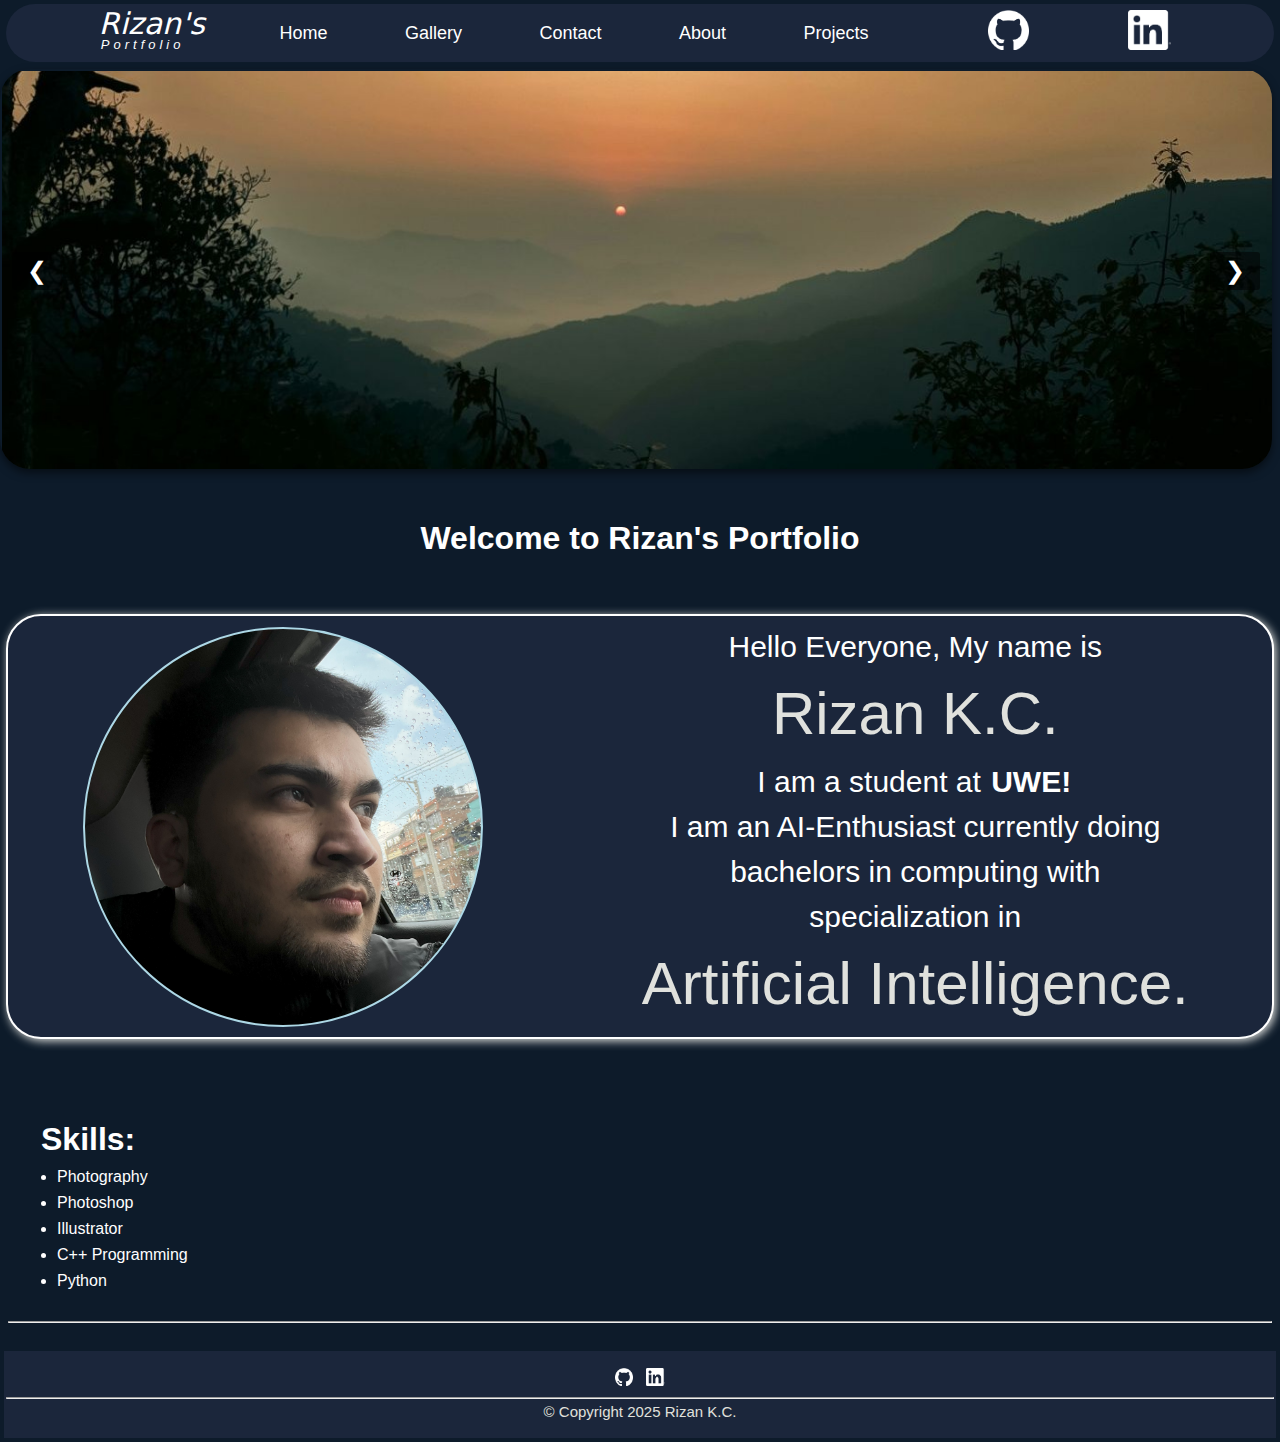
<file: index.html>
<!DOCTYPE html>
<html lang="en">
<head>
    <meta charset="UTF-8">
    <meta name="viewport" content="width=device-width, initial-scale=1.0">
    <title>Homepage</title>
    <link rel="stylesheet" href="index_style.css">
</head>
<body>
    <div id="header">
        <div id="logo">
            Rizan's<br>
            <span style="font-size: small; letter-spacing: 4px;">Portfolio</span>
        </div>
        <nav>
            <ul> 
                <li><a href="#">Home</a></li>
                <li><a href="gallery.html" target="_blank">Gallery</a></li>
                <li><a href="contact.html" target="_blank">Contact</a></li>
                <li><a href="about.html" target="_blank">About</a></li>
                <li><a href="project.html" target="_blank">Projects</a></li>
            </ul>
        </nav>
        <a id="git" href="https://github.com/rizan-kc" target="_blank"><img src="assets/github-mark-white.png" alt="Github_logo"></a>
        <a id="git" href="https://www.linkedin.com/in/rizan-kc-5b1583331/" target="_blank"><img src="assets/InBug-White.png" alt="Linked In logo"></a>
    </div>
    <div class="slide-pic">
        <img src="assets/Img1.jpg" class="pics">
        <img src="assets/Img2.jpg" class="pics">
        <img src="assets/Img3.jpg" class="pics">
    
        <button onclick="slidepre()" class="nav previous">&#10094;</button>
        <button onclick="slidenext()" class="nav next">&#10095;</button>
    </div>
    <br><br>
    <center>
            <h1>Welcome to Rizan's Portfolio</h1>
    </center>
    <br><br>
    <div class = "content">
        <div class="profile">
                
        </div>
        <div class="textcontent">
                Hello Everyone,
                My name is <br><span class="texthlt">Rizan K.C.</span><br>
                I am a student at <b>UWE!</b><br> I am an AI-Enthusiast currently doing<br>
                bachelors in computing with <br>
                specialization in <br><span class="texthlt">Artificial Intelligence.</span>
        </div>
    </div><br><br>
    <br>
    <div id="bodycontent">
        <h1 align = "left" style="margin-left: 35px;">Skills:</h1>
        <div style="padding-left: 45px; text-align: left;">
            <ul>
                <li>Photography</li>
                <li>Photoshop</li>
                <li>Illustrator</li>
                <li>C++ Programming</li>
                <li>Python</li>
            </ul>
        </div>
        <br>
        <hr size = 3>
        <h2></h2>

    </div>
    <br>
    <footer>
        <a href="https://github.com/rizan-kc"><img src="assets/github-mark-white.png" height = "18"></a>
        <a href="https://www.linkedin.com/in/rizan-kc-5b1583331/"><img src="assets/InBug-White.png" height = "18"></a>
        <hr>
        &#169; Copyright 2025 Rizan K.C.
    </footer>
    <script src="index_script.js"></script>
</body>
</html>
</file>
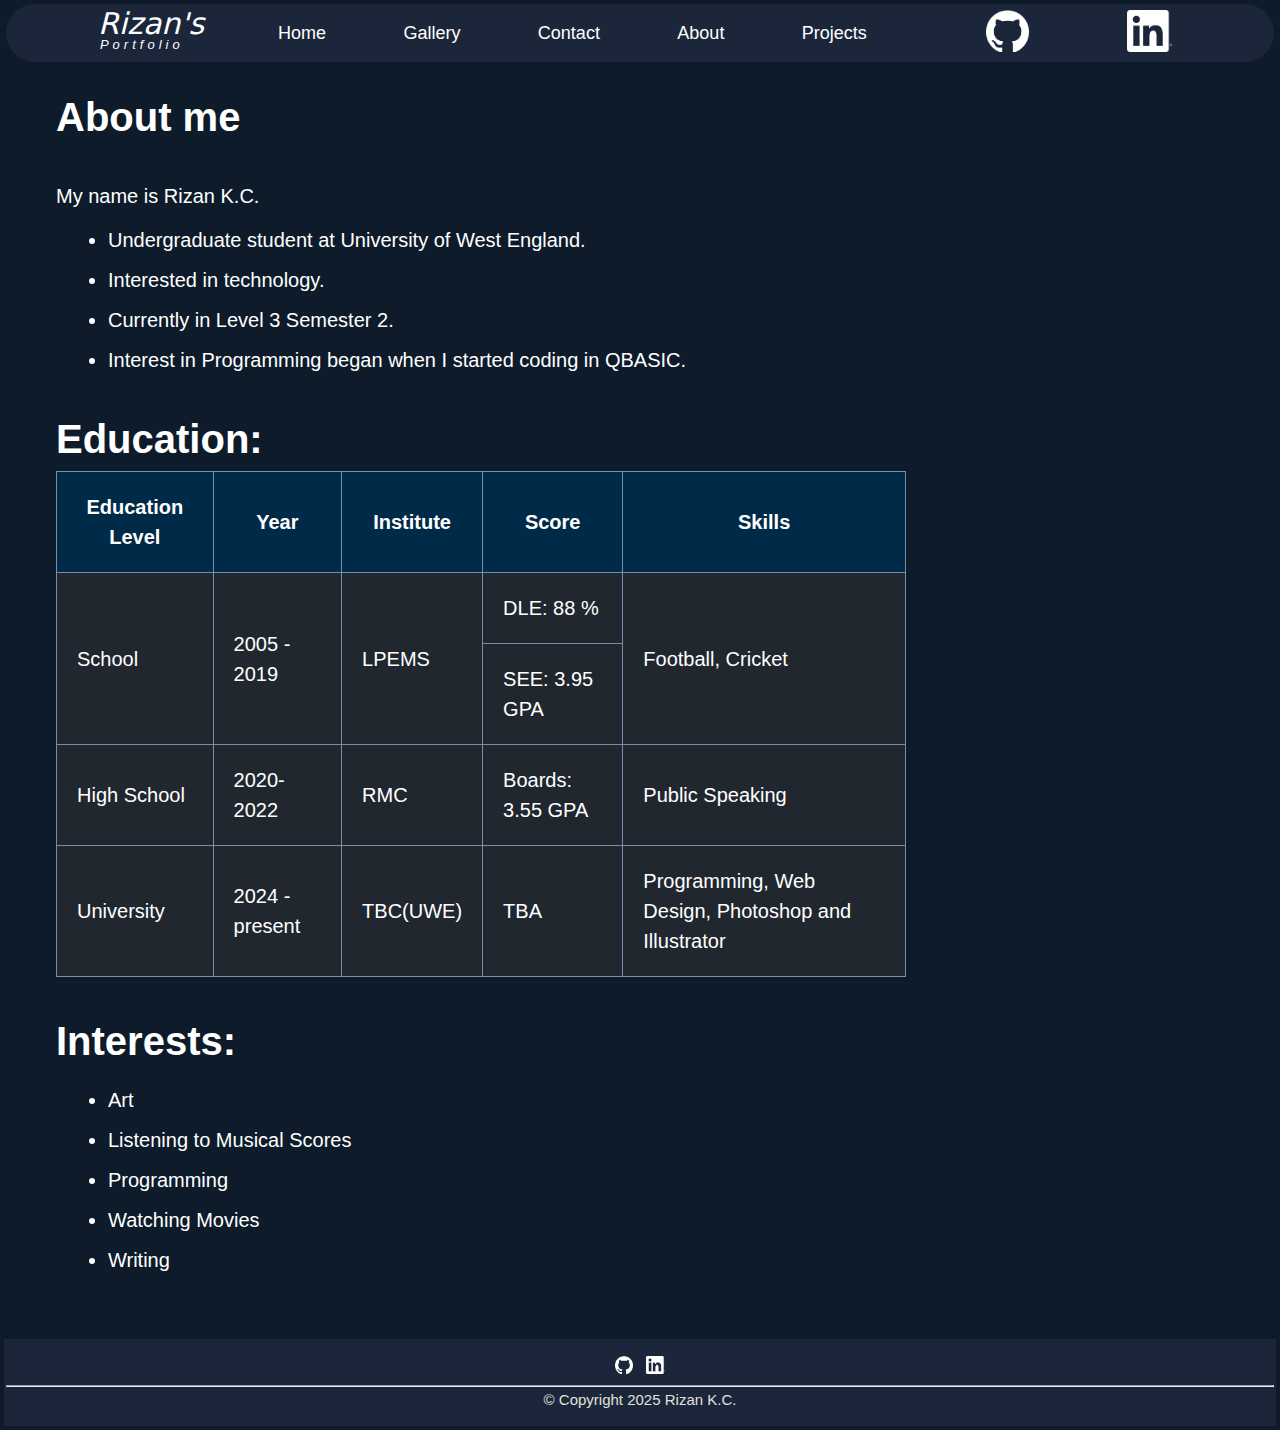
<file: about.html>
<!DOCTYPE html>
<html lang="en">
<head>
    <meta charset="UTF-8">
    <meta name="viewport" content="width=device-width, initial-scale=1.0">
    <title>About</title>
    <link rel="stylesheet" href="about_style.css">
</head>
<body>
    <div id="header">
        <div id="logo">
            Rizan's<br>
            <span style="font-size: small; letter-spacing: 4px;">Portfolio</span>
        </div>
        <nav>
            <ul>
                <li><a href="index.html" target="_blank">Home</a></li>
                <li><a href="gallery.html" target="_blank">Gallery</a></li>
                <li><a href="contact.html" target="_blank">Contact</a></li>
                <li><a href="#">About</a></li>
                <li><a href="project.html" target="_blank">Projects</a></li>
            </ul>
        </nav>
        <a id="git" href="https://github.com/rizan-kc" target="_blank"><img src="assets/github-mark-white.png"></a>
        <a id="git" href="https://www.linkedin.com/in/rizan-kc-5b1583331/" target="_blank"><img src="assets/InBug-White.png" alt="Linked In logo"></a>
    </div>

    <div id="about">
        <h1>About me</h1><br>
        <p>
        My name is Rizan K.C.
        </p>
        <div class="listing">
            <ul>
                <li>Undergraduate student at University of West England.</li>
                <li>Interested in technology.</li>
                <li>Currently in Level 3 Semester 2.</li>
                <li>Interest in Programming began when I started coding in QBASIC.</li>
            </ul>
        </div>
        <br>
        <h1>Education:</h1>
        <table border="1">
            <tr>
                <th>Education Level</th>
                <th>Year</th>
                <th>Institute</th>
                <th>Score</th>
                <th>Skills</th>
            </tr>
            <tr>
                <td rowspan="2">School</td>
                <td rowspan="2">2005 - 2019 </td>
                <td rowspan="2">LPEMS</td>
                <td>DLE: 88 %</td>
                <td rowspan="2">Football, Cricket</td> 
            </tr>
            <tr>
                <td>SEE: 3.95 GPA</td>
            </tr>
            <tr>
                <td>High School</td>
                <td>2020-2022 </td>
                <td>RMC</td>   
                <td>Boards: 3.55 GPA </td>
                <td>Public Speaking</td>
            </tr>
            <tr>
                <td>University</td>
                <td>2024 - present</td>
                <td>TBC(UWE)</td>
                <td>TBA</td>
                <td>Programming, Web Design, Photoshop and Illustrator</td>
            </tr>
        </table>
        <br>
        <h1>Interests:</h1>
        <div class="listing">
            <ul>
                <li>Art</li>
                <li>Listening to Musical Scores</li>
                <li>Programming</li>
                <li>Watching Movies</li>
                <li>Writing</li>
            </ul>
        </div>
        <br><br>
    </div>
    <footer>
        <a href="https://github.com/rizan-kc"><img src="assets/github-mark-white.png" height = "18"></a>
        <a href="https://www.linkedin.com/in/rizan-kc-5b1583331/"><img src="assets/InBug-White.png" height = "18"></a>
        <hr>
        &#169; Copyright 2025 Rizan K.C.
    </footer>
</body> 
</html>
</file>
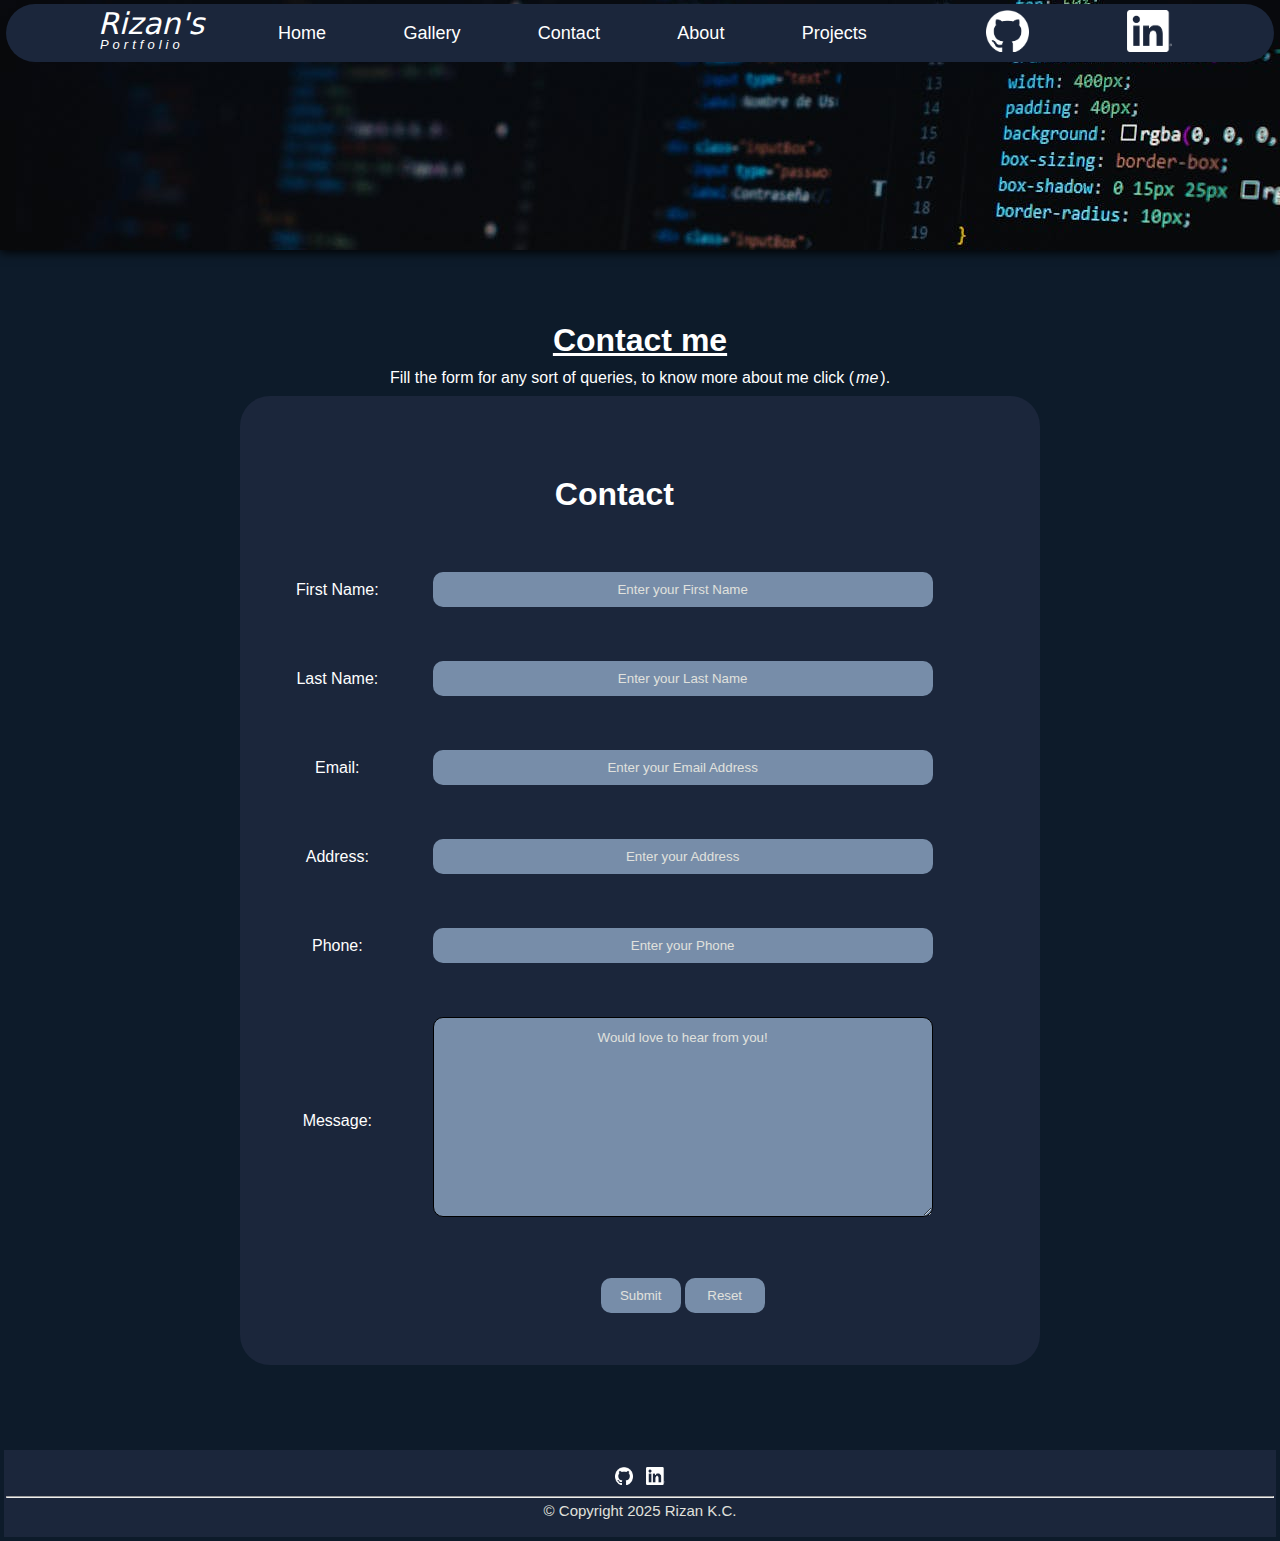
<file: contact.html>
<!DOCTYPE html>
<html lang="en">
<head>
    <meta charset="UTF-8">
    <meta name="viewport" content="width=device-width, initial-scale=1.0">
    <title>Contact Me</title>
    <link rel="stylesheet" href="contact_style.css">
</head>
<body>
    <div id="header">
        <div id="logo">
            Rizan's<br>
            <span style="font-size: small; letter-spacing: 4px;">Portfolio</span>
        </div>
        <nav>
            <ul>
                <li><a href="index.html" target="_blank">Home</a></li>
                <li><a href="gallery.html" target="_blank">Gallery</a></li>
                <li><a href="#">Contact</a></li>
                <li><a href="about.html" target="_blank">About</a></li>
                <li><a href="project.html" target="_blank">Projects</a></li>
            </ul>
        </nav>
        <a id="git" href="https://github.com/rizan-kc" target="_blank"><img src="assets/github-mark-white.png"></a>
        <a id="git" href="https://www.linkedin.com/in/rizan-kc-5b1583331/" target="_blank"><img src="assets/InBug-White.png" alt="Linked In logo"></a>
    </div>
    <div id="background"></div>
    <h1><u>Contact me</u></h1>
    <p>Fill the form for any sort of queries, to know more about me click (<a href="about.html" target="_blank">me</a>).</p>
    <div style="display: inline-block;">
        <div id="contact_form">
            <form action="#" method="POST">
                <table cellspacing = 50>
                    <tr>
                        <td colspan="2"><h1>Contact</h1> </td>
                    </tr>
                    <tr>
                        <td><label for="first_name">First Name:</label></td>
                        <td><input type="text" placeholder="Enter your First Name" name="Fname" id="first_name" size="50" required="required"></td>
                    </tr>
                    <tr>
                        <td><label for="last_name">Last Name:</label></td>
                        <td><input type="text" placeholder="Enter your Last Name" name="Lname" id="last_name" size="50" required="required"></td>
                    </tr>
                    <tr>
                        <td><label for="mail">Email:</label></td>
                        <td><input type="email" placeholder="Enter your Email Address" name="Email" id="mail" size="50" required="required"></td>
                    </tr>
                    <tr>
                        <td><label for="address">Address:</label></td>
                        <td><input type="text" placeholder="Enter your Address" name="Address" size="50" id="address" required="required"></td>
                    </tr>
                    <tr>
                        <td><label for="phone">Phone:</label></td>
                        <td><input type="tel" placeholder="Enter your Phone" name="Phone" id="phone" required="required"></td>
                    </tr>
                    <tr>
                        <td><label for="feed">Message:</label></td>
                        <td><textarea placeholder="Would love to hear from you!" name="Message" id="feed"></textarea></td>
                    </tr>
                    <tr>
                        <td></td>
                        <td><input type="submit" onclick = "receiver()" style="width: 80px;"><input type="reset" style="width: 80px;"></td>
                    </tr>
                </table>
            </form>
        </div>
    </div><br><br>
    <br><br>
    <footer>
        <a href="https://github.com/rizan-kc"><img src="assets/github-mark-white.png" height = "18"></a>
        <a href="https://www.linkedin.com/in/rizan-kc-5b1583331/"><img src="assets/InBug-White.png" height = "18"></a>
        <hr>
        &#169; Copyright 2025 Rizan K.C.
    </footer> 
    <script src="contact_script.js" type="text/javascript"></script>
</body>
</html>
</file>
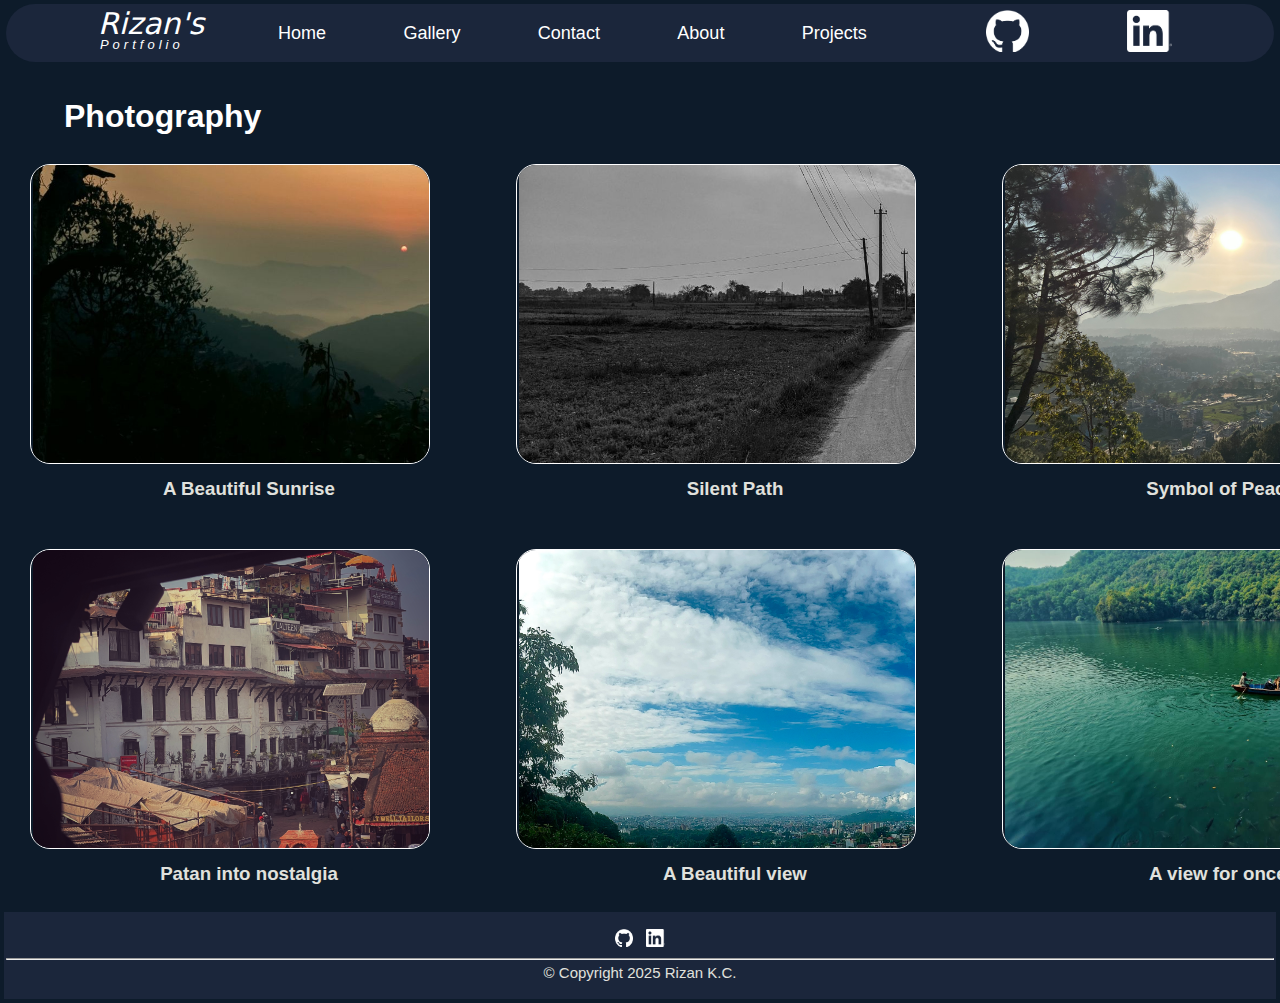
<file: gallery.html>
<!DOCTYPE html>
<html lang="en">
<head>
    <meta charset="UTF-8">
    <meta name="viewport" content="width=device-width, initial-scale=1.0">
    <title>Gallery</title>
    <link rel="stylesheet" href="gallery_style.css">
</head>
<body>
    <div id="header">
        <div id="logo">
            Rizan's<br>
            <span style="font-size: small; letter-spacing: 4px;">Portfolio</span>
        </div>
        <nav>
            <ul>
                <li><a href="index.html" target="_blank">Home</a></li>
                <li><a href="#">Gallery</a></li>
                <li><a href="contact.html" target="_blank">Contact</a></li>
                <li><a href="about.html" target="_blank">About</a></li>
                <li><a href="project.html" target="_blank">Projects</a></li>
            </ul>
        </nav>
        <a id="git" href="https://github.com/rizan-kc" target="_blank"><img src="assets/github-mark-white.png" alt="Github_logo"></a>
        <a id="git" href="https://www.linkedin.com/in/rizan-kc-5b1583331/" target="_blank"><img src="assets/InBug-White.png" alt="Linked In logo"></a>
    </div>

    <h1 style="text-align: left; margin-top: 30px; margin-left: 60px;">Photography</h1>
    <div class = "container">
        <div class = "pictures">
            <a href="assets/Img1.jpg" target="_blank">
                <img src="assets/Img1.jpg" alt="A picture of a sunrise.">
            </a>
            <div class="description"><h3>A Beautiful Sunrise</h3></div>
        </div>

        <div class="pictures">
            <a href="assets/Img2.jpg" target="_blank">
                <img src="assets/Img2.jpg" alt="A picture of silent road clicked by Rizan K.C.">
            </a>
            <div class="description"><h3>Silent Path</h3></div>
        </div>
     
        
        <div class="pictures">
            <a href="assets/Img3.jpg" target="_blank">
                <img src="assets/Img3.jpg" alt="A picture of White Peace Pagoda">
            </a>
            <div class="description"><h3>Symbol of Peace</h3></div>
        </div> 
    </div>
    <div class="container">
        <div class = "pictures">
            <a href="assets/Img4.jpg" target="_blank">
                <img src="assets/Img4.jpg" alt="A picture of Patan clicked with nostalgia vibe.">
            </a>
            <div class="description"><h3>Patan into nostalgia</h3></div>
        </div>

        <div class="pictures">
                <a href="assets/Img5.jpg" target="_blank">
                <img src="assets/Img5.jpg" alt="A picture of Kathmandu clicked from Swayambhu Temple">
                </a>
                <div class="description"><h3>A Beautiful view</h3></div>
        </div>   
     <div class="pictures">
            <a href="assets/Img6.jpg" target="_blank">
                <img src="assets/Img6.jpg" alt="Once upon a lifetime view of Phewa taal">
            </a>
            <div class="description"><h3>A view for once!</h3></div>
        </div> 
    </div>
    <footer>
        <a href="https://github.com/rizan-kc"><img src="assets/github-mark-white.png" height = "18"></a>
        <a href="https://www.linkedin.com/in/rizan-kc-5b1583331/"><img src="assets/InBug-White.png" height = "18"></a>
        <hr>
        &#169; Copyright 2025 Rizan K.C.
    </footer>
</body>
</html>
</file>
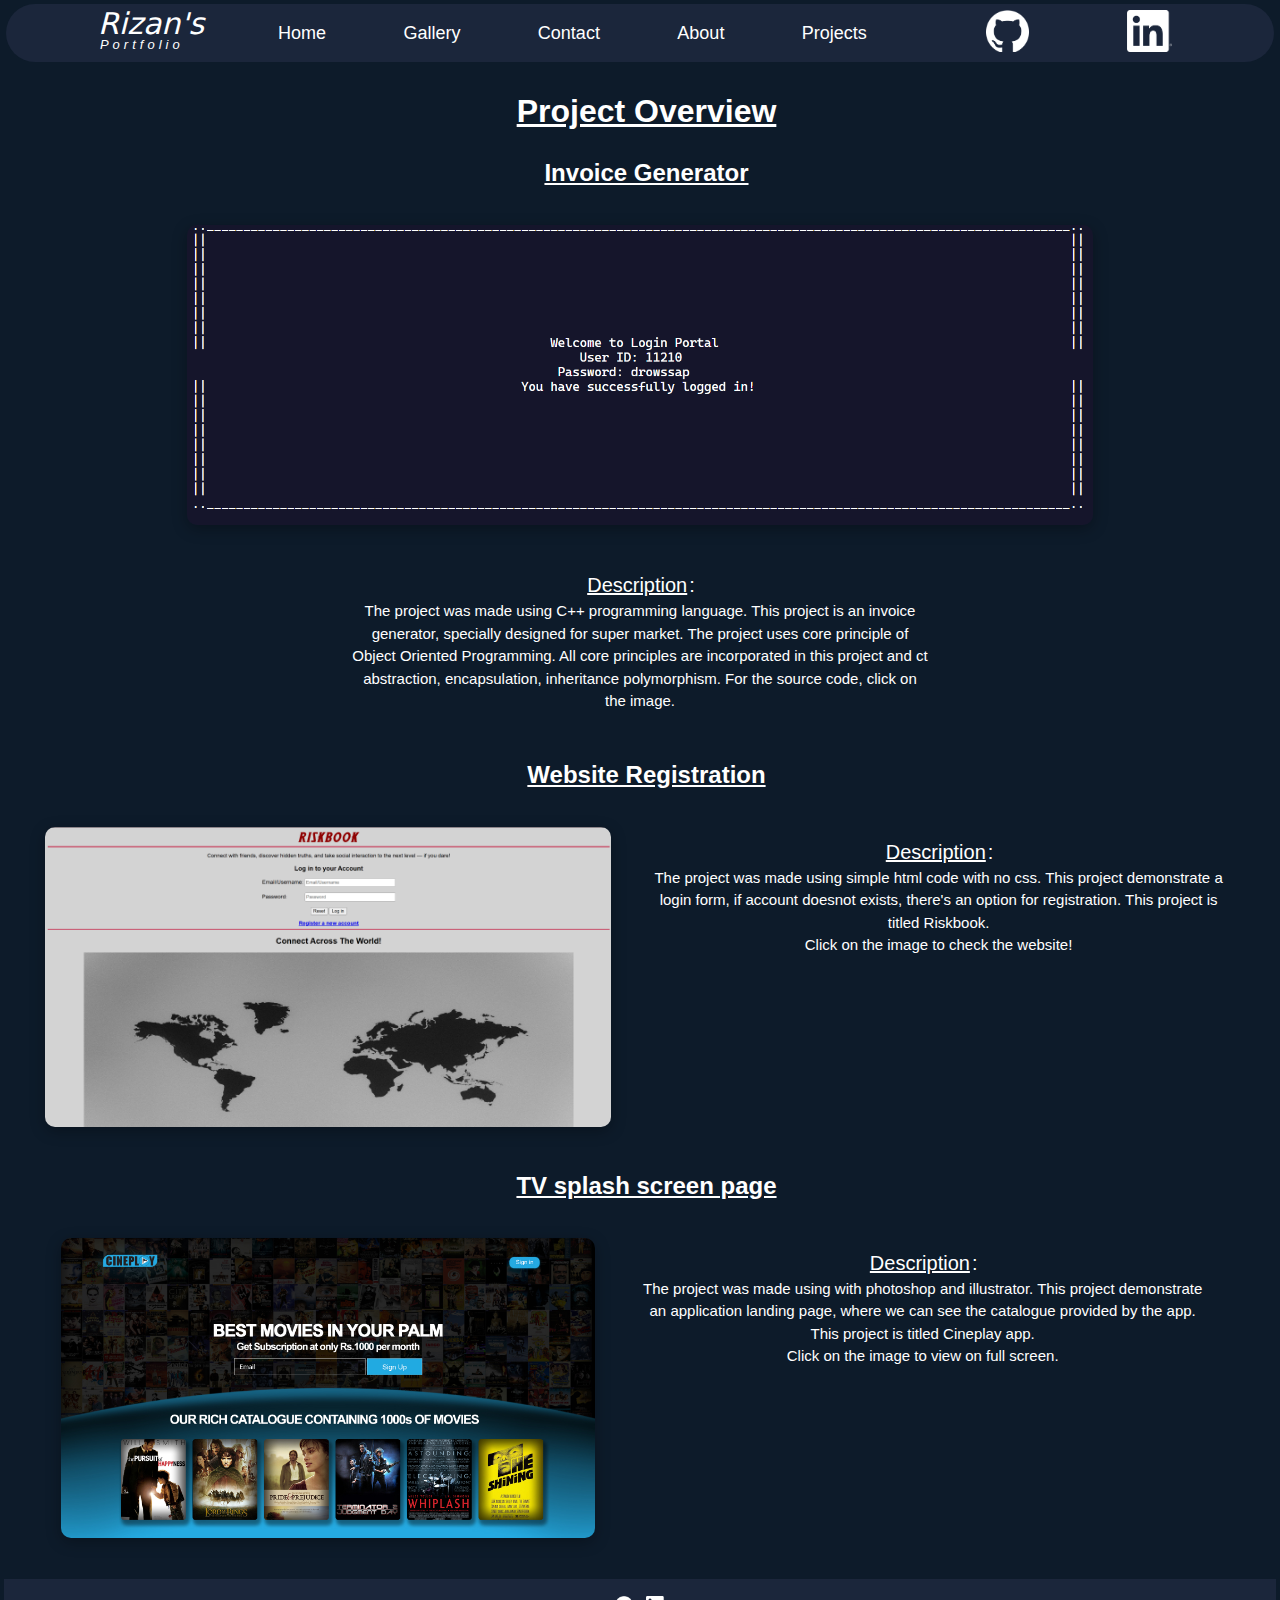
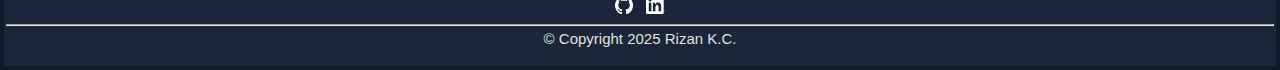
<file: project.html>
<!DOCTYPE html>
<html lang="en">
<head>
    <meta charset="UTF-8">
    <meta name="viewport" content="width=device-width, initial-scale=1.0">
    <title>Project Page</title>
    <link rel="stylesheet" href="project_style.css">
</head>
<body>
    <div id="header">
        <div id="logo">
            Rizan's<br>
            <span style="font-size: small; letter-spacing: 4px;">Portfolio</span>
        </div>
        <nav>
            <ul>
                <li><a href="index.html" target="_blank">Home</a></li>
                <li><a href="gallery.html" target="_blank">Gallery</a></li>
                <li><a href="contact.html" target="_blank">Contact</a></li>
                <li><a href="about.html" target="_blank">About</a></li>
                <li><a href="#">Projects</a></li>
            </ul>
        </nav>
        <a id="git" href="https://github.com/rizan-kc" target="_blank"><img src="assets/github-mark-white.png" alt="Github_logo"></a>
        <a id="git" href="https://www.linkedin.com/in/rizan-kc-5b1583331/" target="_blank"><img src="assets/InBug-White.png" alt="Linked In logo"></a>
    </div>
    <h1 style="margin-top:25px; margin-left: 15px;text-decoration: underline;">Project Overview</h1>
    <h2 class="head2">Invoice Generator</h2>
    <div class = "content">
        
        <div class="pic">
            <a href="https://github.com/rizan-kc/Programming-Project-Invoice-generator-.git" target="_blank"><img src="assets/project_1.png" alt="Invoice Generator C++ Project Screenshot" height="300"></a>
        </div>
        <div class="description">
            <p>
                <span style="font-size: 20px;"><u>Description</u>:</span><br>
                The project was made using C++ programming language. This project is an invoice generator, specially designed for super market. The project uses core principle of Object Oriented Programming. All core principles are incorporated in this project and ct abstraction, encapsulation, inheritance polymorphism. For the source code, click on the image.
            </p>
                
        </div>
    </div>
    
    <h2 class="head2">Website Registration</h2>
    <div class = "content">
        <div class="pic">
            <a href="assets/Login.html" target="_blank"><img src="assets/project_2.png" alt="A simple form registration website." height="300"></a>
        </div>
        <div class="description">
            <p>
                <span style="font-size: 20px;"><u>Description</u>:</span><br>
                The project was made using simple html code with no css. This project demonstrate a login form, if account doesnot exists, there's an option for registration. This project is titled Riskbook.<br>
                Click on the image to check the website!
        </div>
    </div>
    <h2 class="head2">TV splash screen page</h2>
    <div class = "content">
        <div class="pic">
            <a href="assets/project_3.jpg" target="_blank"><img src="assets/project_3.jpg" alt="UI DESIGN OF AN APPLICATION." height="300"></a>
        </div>
        <div class="description">
            <p>
                <span style="font-size: 20px;"><u>Description</u>:</span><br>
                The project was made using with photoshop and illustrator. This project demonstrate an application landing page, where we can see the catalogue provided by the app. This project is titled Cineplay app.
                <br>Click on the image to view on full screen.
                <br>
                
        </div>
    </div>
    <footer>
        <a href="https://github.com/rizan-kc"><img src="assets/github-mark-white.png" height = "18"></a>
        <a href="https://www.linkedin.com/in/rizan-kc-5b1583331/"><img src="assets/InBug-White.png" height = "18"></a>
        <hr>
        &#169; Copyright 2025 Rizan K.C.
    </footer>
</body>
</html>
</file>
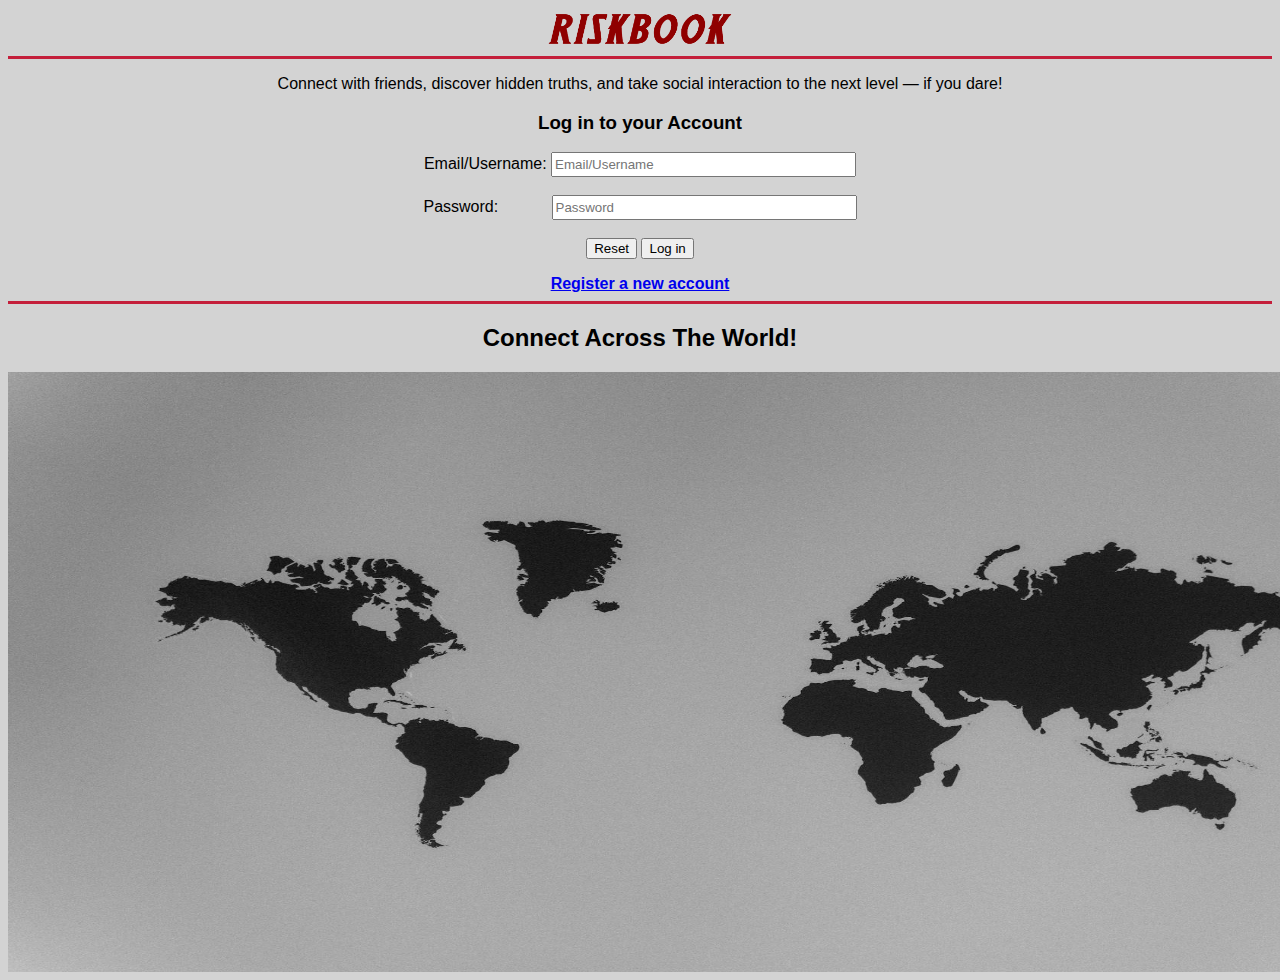
<file: assets/Login.html>
<html>
    <head>
        <title> Riskbook - log in or sign up</title>
    </head>
    <body bgcolor="d3d3d3">
        <font face="Arial">
            <center>
                <img src="logo.png" height="40" width = "190">
            </center>
            <hr color="c41e3a" size = "3">
            <div align = "center">
                <p>Connect with friends, discover hidden truths, and take social interaction to the next level — if you dare!</p>
            </div>
            <center>
                <h3>Log in to your Account</h3>
                <form>
                    <label>Email/Username:</label>
                    <input type = "text" required = "required" name = "Email/Username" placeholder="Email/Username" size = "35" maxlength = "40" style="height : 25px;">
                    <br>
                    <br>
                    <label>Password:&nbsp;&nbsp;&nbsp;&nbsp;&nbsp;&nbsp;&nbsp;&nbsp;&nbsp;&nbsp;&nbsp;</label>
                    <input type = "password" required = "required" name = "Password" placeholder="Password" size = "35" maxlength = "40" style="height : 25px;"><br>
                    <br>
                    <input type="reset" value="Reset">
                    <input type = "submit" value = "Log in" name = "Loggedin">
                </form>
                <a href="Register2css.html" target = "_blank"><b>Register a new account</b></a>
            </center>
            <hr color="c41e3a" size = "3">
            <center>
                <h2> Connect Across The World!</h2>
                <img src="worldm.jpg" width="1460" height = "600">
            </center>
    </font>
    </body>
</html>
</file>
<file: index_style.css>
*{
    padding: 0px;
    margin: 2px;
    font-family: sans-serif;
    line-height: 1.5;
    box-sizing: border-box;
}
body{
    text-align: center;
    color: white;
    background-color: #0d1b2a;
    box-sizing:border-box;
    overflow-x: hidden;
 
}
#header{
    background-color: #1b263b;
    color: white;
    display: flex;
    justify-content: space-evenly;
    border-radius: 40px;
    box-shadow: none;
    transition: box-shadow 0.3s ease;
    z-index: 3;
    
}
#logo{
    width: 40px;
    height: 40px;
    font-family: system-ui, -apple-system, BlinkMacSystemFont, 'Segoe UI', Roboto, Oxygen, Ubuntu, Cantarell, 'Open Sans', 'Helvetica Neue', sans-serif;
    font-style: oblique;
    font-size: 30px;
    line-height: 0.5;
    position: relative;
    top: 10px;
    /*background-image: url();
    background-size: cover;*/
    
}
nav ul{
    height: 50px;
    width: auto;
    border-radius: 10px;
    position: relative;
}
nav ul li{
    padding-left: 15px;
    display: inline-block;
    list-style-type: none;
}
nav ul li a{
    display: block;
    color: white;
    font-size: 18px;
    text-decoration: none;
    padding: 8px 25px;
}
nav ul li a:hover{
    background-color: rgb(255, 255, 255);
    border-radius: 10px;
    color: rgb(1,1, 23);
}
#git img{
    height: 42px;
    position: relative;
    right: 8px;
    padding-top: 2px;
}
#header:hover{
    box-shadow: 0px 20px 30px #778da9;
    transition-delay: 0.0001s;
}
.slide-pic {
    max-width: 100%;
    height: 400px;
    margin: 0 auto; 
    overflow: hidden;
    border-radius: 30px;
    box-shadow: 0 4px 8px rgba(0,0,0,0.5);
    position: relative;
    top: 5px;
    left: -4px;
}
.pics{
    width: 100%;
    object-fit: cover;
    object-position: center;
    position: absolute;
    top: 0;
    left: 0;
    display: none;
}
.previous {
    left: 10px;
  }
  
.next {
    right: 10px;
}
.nav {
    position: absolute;
    top: 50%;
    transform: translateY(-50%);
    background-color: rgba(0,0,0,0.5);
    color: white;
    border: none;
    padding: 1px 15px;
    cursor: pointer;
    font-size: 24px;
    border-radius: 3px;
  }

.content{
    background-color:#1b263b;
    border: 2px solid white;
    border-radius: 35px;
    box-shadow: 2px 2px 10px #e0e1dd;
    display: flex;
    flex-direction: row;
    justify-content: space-around;
    align-items: center;
}
.content div{
    display: inline-block;
}
.profile{
    height:400px;
    width: 400px;
    background-image: url(assets/profile.jpeg);
    background-size: cover;
    border: 2px solid lightblue;
    border-radius: 50%;
    background-position: 0px;
    transition: box-shadow 0.3s ease;
    transition: transform 0.5s ease-in-out;    
}
.textcontent{
    padding: 6px 6px 6px 6px;
    font-size: 30px;
}
.texthlt{
    color: #e0e1dd;
    font-size: 60px;
}
/*#profile{
    height: 400px;
    width: 400px;
    display: inline-block;
    background-image: url(assets/profile.jpeg);
    background-size: cover;
    background-position: 0px;
    border-radius: 50%;
    float: right;
    transition: height width 0.3s ease;
}*/
.profile:hover{
    box-shadow: 10px 10px 20px #778da9;
    transform: scale(1.3);
}
#bodycontent{
    color: white;
}
footer{
    height: 80%;
    width: 100%;
    background-color: #1b263b;
    color:#e0e1dd;
    font-size: 15px;
    padding: 15px 0px;
    z-index: 1;
    margin-left: 0px;
}
</file>
<file: about_style.css>
*{
    padding: 0px;
    margin: 2px;
    font-family: sans-serif;
    line-height: 1.5;
    box-sizing: border-box;
}
body{
    text-align: center;
    color: white;
    background-color: #0d1b2a;
    box-sizing:border-box;
    overflow-x: hidden;
    
}
#header{
    background-color: #1b263b;
    color: white;
    display: flex;
    justify-content: space-evenly;
    border-radius: 40px;
    box-shadow: none;
    transition: box-shadow 0.3s ease;
    
}
#logo{
    width: 40px;
    height: 40px;
    font-family: system-ui, -apple-system, BlinkMacSystemFont, 'Segoe UI', Roboto, Oxygen, Ubuntu, Cantarell, 'Open Sans', 'Helvetica Neue', sans-serif;
    font-style: oblique;
    font-size: 30px;
    line-height: 0.5;
    position: relative;
    top: 10px;
    /*background-image: url();
    background-size: cover;*/   
}
ul{
    height: 50px;
    width: auto;
    border-radius: 10px;
    position: relative;
}
nav ul li{
    padding-left: 15px;
    display: inline-block;
    list-style-type: none;
}
nav ul li a{
    display: block;
    color: white;
    font-size: 18px;
    text-decoration: none;
    padding: 8px 25px;
}
nav ul li a:hover{
    background-color: rgb(255, 255, 255);
    border-radius: 10px;
    color: rgb(1,1, 23);
}
#git img{
    height: 42px;
    position: relative;
    right: 8px;
    top: 2px;
}
#header:hover{
    box-shadow: 0px 20px 30px #778da9;
    transition-delay: 0.0001s;
}
#about{
    height: max-content;
    font-size: 20px;
    text-align: start;
    margin-top: 25px;
    margin-left: 50px; 
}

.listing ul{
    display: inline-block;
}
.listing ul li{
    margin-left: 50px;
    margin-top: 10px;
    
}
table{
    width: 850px;
    height: 400px;
    background-color: #21272f;
    border-collapse: collapse;
    border: 1px solid #778da9;
    transition: box-shadow 0.3s ease;
}
table:hover{
    box-shadow: 6px 6px 20px lightblue;
}
tr th{
    background-color: rgb(0, 43, 72);
}
th, td{
    padding: 20px 20px;
}
tr td:hover{
    background-color: aliceblue;
    color: black;
    transition-delay: 0.05s;
}
footer{
    height: 80%;
    width: 100%;
    background-color: #1b263b;
    color:#e0e1dd;
    font-size: 15px;
    padding: 15px 0px;
    z-index: 1;
    margin-left: 0px;
}
</file>
<file: contact_style.css>
*{
    padding: 0px;
    margin: 2px;
    font-family: sans-serif;
    line-height: 1.5;
    box-sizing: border-box;
}
body{
    text-align: center;
    color: white;
    background-color: #0d1b2a;
    box-sizing:border-box;
    overflow-x: hidden;

}
#header{
    background-color: #1b263b;
    color: white;
    display: flex;
    justify-content: space-evenly;
    border-radius: 40px;
    box-shadow: none;
    transition: box-shadow 0.3s ease;
    
}
#logo{
    width: 40px;
    height: 40px;
    font-family: system-ui, -apple-system, BlinkMacSystemFont, 'Segoe UI', Roboto, Oxygen, Ubuntu, Cantarell, 'Open Sans', 'Helvetica Neue', sans-serif;
    font-style: oblique;
    font-size: 30px;
    line-height: 0.5;
    position: relative;
    top: 10px;
    /*background-image: url();
    background-size: cover;*/   
}
ul{
    height: 50px;
    width: auto;
    border-radius: 10px;
    position: relative;
}
ul li{
    padding-left: 15px;
    display: inline-block;
    list-style-type: none;
}
ul li a{
    display: block;
    color: white;
    font-size: 18px;
    text-decoration: none;
    padding: 8px 25px;
}
ul li a:hover{
    background-color: rgb(255, 255, 255);
    border-radius: 10px;
    color: rgb(1,1, 23);
}
#git img{
    height: 42px;
    position: relative;
    right: 8px;
    top: 2px;
}
#header:hover{
    box-shadow: 0px 20px 30px #778da9;
    transition-delay: 0.0001s;
}
#background{
    height: 250px;
    width: 100vw;
    background-image: url(assets/background.jpg);
    background-size: cover;
    background-position: 0px -200px;
    
    box-shadow: 0px 2px 10px black;
    margin: 0px;
    position: relative;
    top: -64px;
    left: -4px;
    z-index:-1;
}
#contact_form{
    border-radius: 30px;
    text-align: none;
    width: 800px;
    background-color: #1b263b;
    height:auto;
    padding-top: 20px;  
}
form input{
    width: 500px;
    height: 35px;
    background-color: #778da9;
    border: 0px solid black;
    border-radius: 10px;
    text-align: center;
    color: #e0e1dd;

}
textarea{
    width: 500px;
    height: 200px;
    background-color: #778da9;
    border: 1px solid black;
    border-radius: 10px;;
    text-align: center;
    padding-top: 10px;
    color: #e0e1dd;
}
p a{
    color: white;
    text-decoration: none;
    font-style: oblique;
}
#contact_form input::placeholder, textarea::placeholder{
    color:#e0e1dd;
}
#contact_form input:hover, textarea:hover{
    box-shadow: 0px 2px 10px #778da9;
}
footer{
    height: 80%;
    width: 100%;
    background-color: #1b263b;
    color:#e0e1dd;
    font-size: 15px;
    padding: 15px 0px;
    z-index: 1;
    margin-left: 0px;
}
</file>
<file: gallery_style.css>
*{
    padding: 0px;
    margin: 2px;
    font-family: sans-serif;
    line-height: 1.5;
    box-sizing: border-box;
}
body{
    text-align: center;
    color: white;
    background-color: #0d1b2a;
    box-sizing:border-box;
    overflow-x: hidden;
}
#header{
    background-color: #1b263b;
    color: white;
    display: flex;
    justify-content: space-evenly;
    border-radius: 40px;
    box-shadow: none;
    transition: box-shadow 0.3s ease;
    
}
#logo{
    width: 40px;
    height: 40px;
    font-family: system-ui, -apple-system, BlinkMacSystemFont, 'Segoe UI', Roboto, Oxygen, Ubuntu, Cantarell, 'Open Sans', 'Helvetica Neue', sans-serif;
    font-style: oblique;
    font-size: 30px;
    line-height: 0.5;
    position: relative;
    top: 10px;
    /*background-image: url();
    background-size: cover;*/
     
}
ul{
    height: 50px;
    width: auto;
    border-radius: 10px;
    position: relative;
}
ul li{
    padding-left: 15px;
    display: inline-block;
    list-style-type: none;
}
ul li a{
    display: block;
    color: white;
    font-size: 18px;
    text-decoration: none;
    padding: 8px 25px;
}
ul li a:hover{
    background-color: rgb(255, 255, 255);
    border-radius: 10px;
    color: rgb(1,1, 23);
}
#git img{
    height: 42px;
    position: relative;
    right: 8px;
    top: 2px;
}
#header:hover{
    box-shadow: 0px 20px 30px #778da9;
    transition-delay: 0.0001s;
}
.container{
    display: grid;
    grid-template-columns: repeat(3,1fr);
    justify-content: space-between;
}
.pictures{    
    width: auto;
    margin: 20px;
    display: inline-block;
}
.pictures a img{
    height: 300px;
    width: 400px;
    border-radius: 20px;
    margin-right: 40px;
    border: 1px solid white;
    object-fit: cover;
    object-position: 2px;
}
.pictures a img:hover{
    box-shadow: 2px 2px 20px #778da9;
}
.description h3{
    text-align: center;
    color: #e0e1dd;
}
footer{
    height: 80%;
    width: 100%;
    background-color: #1b263b;
    color:#e0e1dd;
    font-size: 15px;
    padding: 15px 0px;
    z-index: 1;
    margin-left: 0px;
}
</file>
<file: project_style.css>
*{
    padding: 0px;
    margin: 2px;
    font-family: sans-serif;
    line-height: 1.5;
    box-sizing: border-box;
}
body{
    text-align: center;
    color: white;
    background-color: #0d1b2a;
    box-sizing:border-box;
    overflow-x: hidden;
}
#header{
    background-color: #1b263b;
    color: white;
    display: flex;
    justify-content: space-evenly;
    border-radius: 40px;
    box-shadow: none;
    transition: box-shadow 0.3s ease;
    
}
#logo{
    width: 40px;
    height: 40px;
    font-family: system-ui, -apple-system, BlinkMacSystemFont, 'Segoe UI', Roboto, Oxygen, Ubuntu, Cantarell, 'Open Sans', 'Helvetica Neue', sans-serif;
    font-style: oblique;
    font-size: 30px;
    line-height: 0.5;
    position: relative;
    top: 10px;
    /*background-image: url();
    background-size: cover;*/
    
}
ul{
    height: 50px;
    width: auto;
    border-radius: 10px;
    position: relative;
}
ul li{
    padding-left: 15px;
    display: inline-block;
    list-style-type: none;
}
ul li a{
    display: block;
    color: white;
    font-size: 18px;
    text-decoration: none;
    padding: 8px 25px;
}
ul li a:hover{
    background-color: rgb(255, 255, 255);
    border-radius: 10px;
    color: rgb(1,1, 23);
}
#git img{
    height: 42px;
    position: relative;
    right: 8px;
    top: 2px;
}
#header:hover{
    box-shadow: 0px 20px 30px #778da9;
    transition-delay: 0.0001s;
}
.head2{
    margin-top: 20px;
    margin-left: 15px;
    text-decoration: underline;
}
.content{
    display: flex;
    flex-wrap: wrap;
    justify-content: center;
    align-items: flex-start;
    gap: 20px;
    margin: 30px 0;
}
.description{
    padding: 10px;
    font-size: 15px;
    max-width: 600px;
}
.pic img{
    border-radius: 10px;
    box-shadow: 0px 4px 15px rgb(0,0,0,0.3)
}
footer{
    height: 80%;
    width: 100%;
    background-color: #1b263b;
    color:#e0e1dd;
    font-size: 15px;
    padding: 15px 0px;
    z-index: 1;
    margin-left: 0px;
}
</file>
